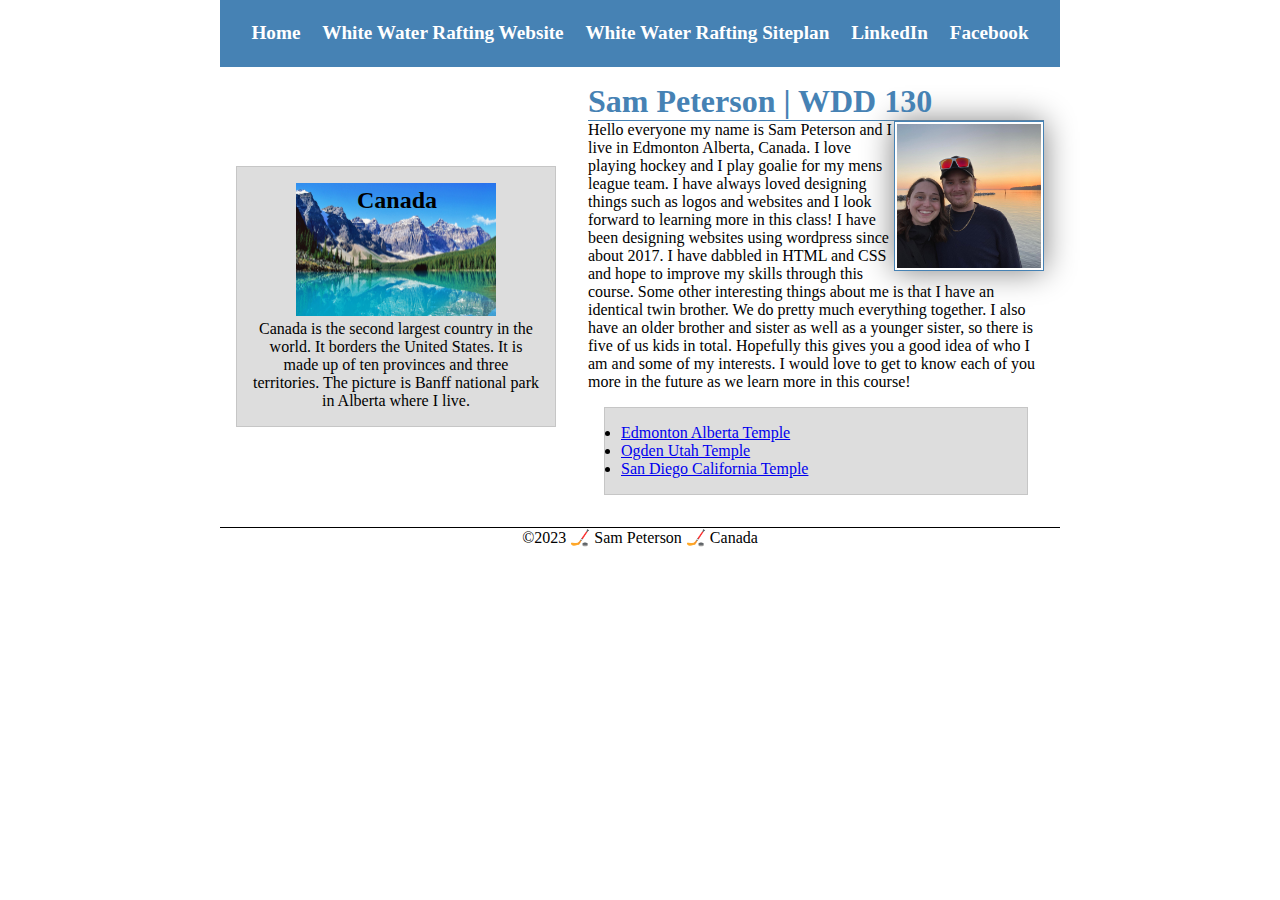
<file: index.html>
<!DOCTYPE html>
<html lang="en-US">
    <head>
        <meta charset="utf-8">
        <meta name="viewport" content="width=device-width, initial-scale=1.0">
        <title>Sam Peterson | WDD 130</title>
        <meta name="description" content="sam Peterson, WDD 130, HTML, CSS, development">
        <meta name="author" content="Sam Peterson">
        <link rel="stylesheet" href="styles/styles.css">
    </head>
    <body>
        <header>
            <nav>
                <a href="#">Home</a>
                <a href="wwr/">White Water Rafting Website</a>
                <a href="wwr/site-plan-rafting.html">White Water Rafting Siteplan</a>
                <a href="https://www.linkedin.com/in/sampeterson1432/">LinkedIn</a>
                <a href="https://www.facebook.com/sam.peterson.56/">Facebook</a>
            </nav>
        </header>
        <div class="grid">
            <main>
                <h1>Sam Peterson | WDD 130</h1>
                <img src="images/profile.jpg" alt="My wife and I in White Rock, British Columbia" width="200">
                <p>Hello everyone my name is Sam Peterson and I live in Edmonton Alberta, Canada. I love playing hockey and I play goalie for my mens league team. I have always loved designing things such as logos and websites and I look forward to learning more in this class! I have been designing websites using wordpress since about 2017. I have dabbled in HTML and CSS and hope to improve my skills through this course. Some other interesting things about me is that I have an identical twin brother. We do pretty much everything together. I also have an older brother and sister as well as a younger sister, so there is five of us kids in total. Hopefully this gives you a good idea of who I am and some of my interests. I would love to get to know each of you more in the future as we learn more in this course!</p>
                <ul class="box">
                    <li><a href="https://www.churchofjesuschrist.org/temples/details/edmonton-alberta-temple?lang=eng" target="_blank">Edmonton Alberta Temple</a></li>
                    <li><a href="https://www.churchofjesuschrist.org/temples/details/ogden-utah-temple?lang=eng" target="_blank">Ogden Utah Temple</a></li>
                    <li><a href="https://www.churchofjesuschrist.org/temples/details/san-diego-california-temple?lang=eng" target="_blank">San Diego California Temple</a></li>
                </ul>
            </main>
            <aside class="box">
                <h2>Canada</h2>
                <img src="images/canada.jpg" alt="National park in Canada">
                <p>Canada is the second largest country in the world. It borders the United States. It is made up of ten provinces and three territories. The picture is Banff national park in Alberta where I live.</p>
            </aside>
        </div>
        <footer>
            <p>©2023 🏒 Sam Peterson 🏒 Canada</p>
        </footer>
    </body>
    <!--May 2nd 2023-->
</html>
</file>
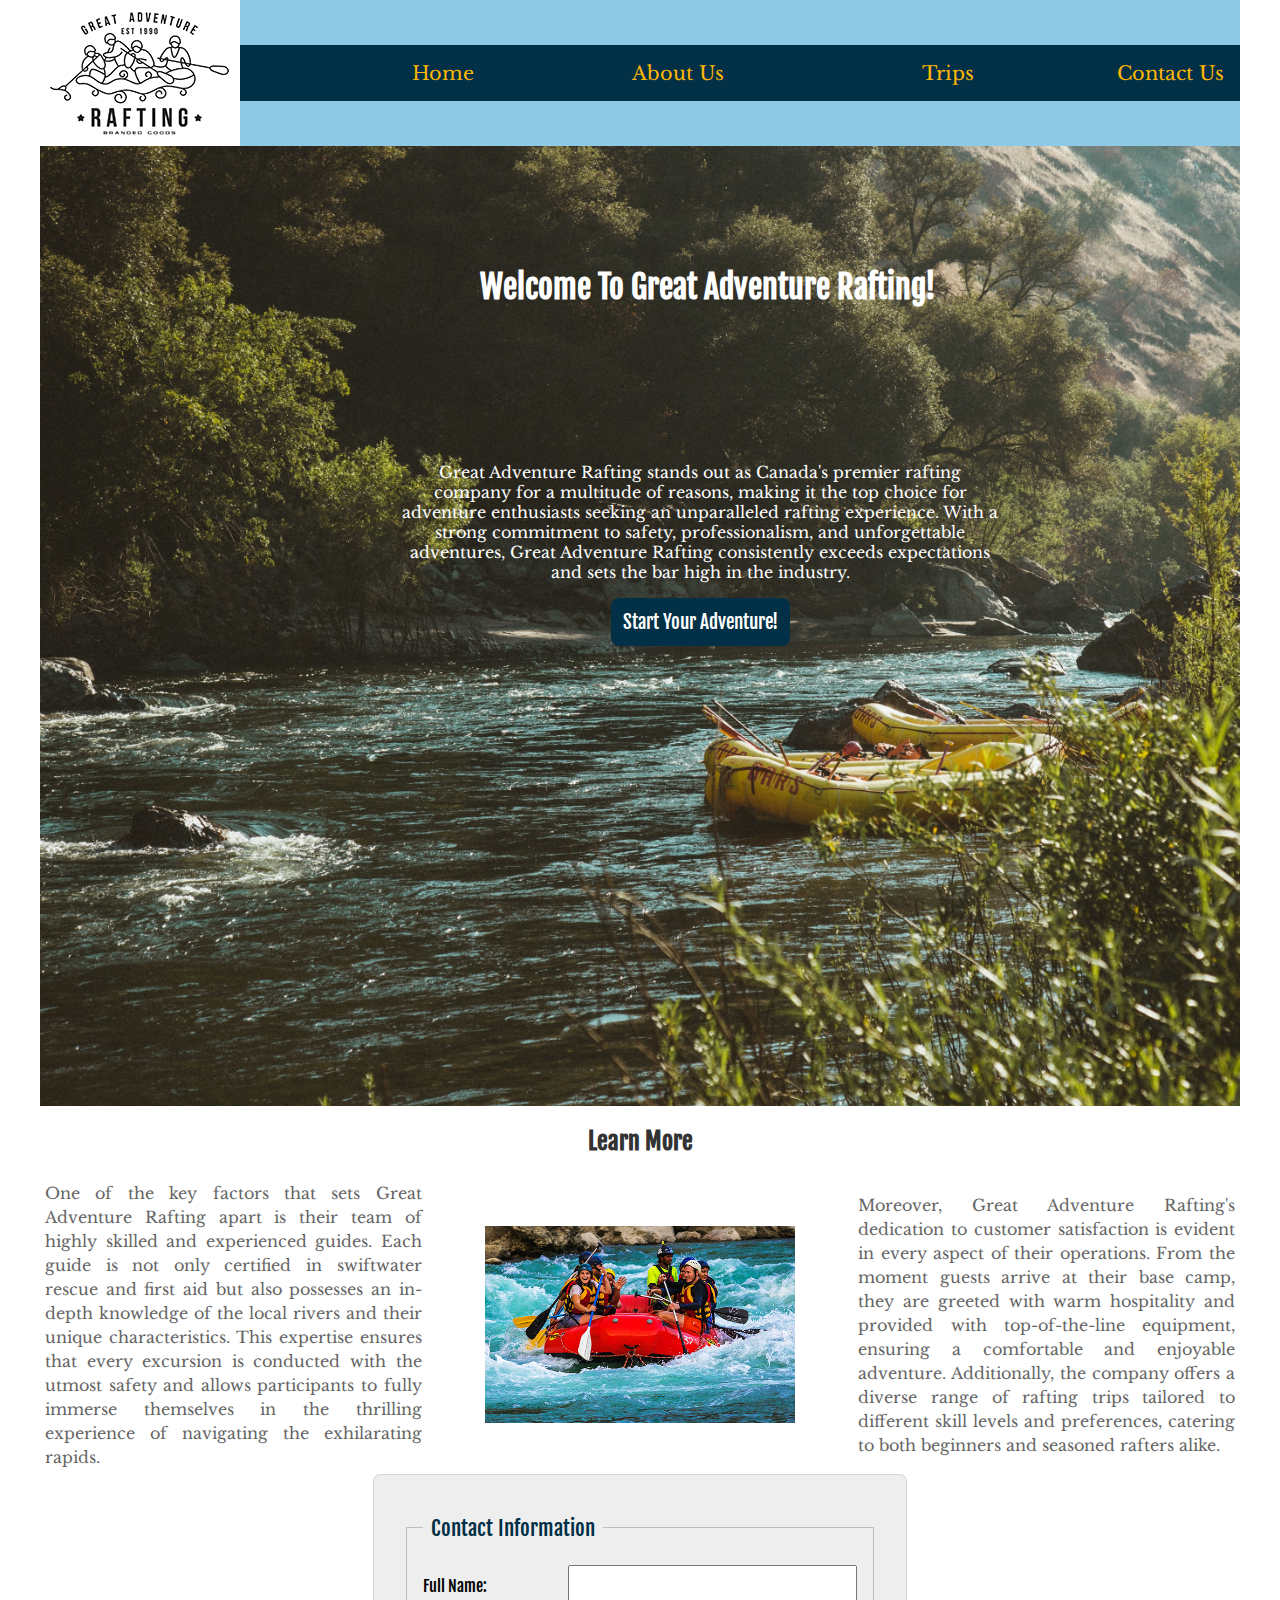
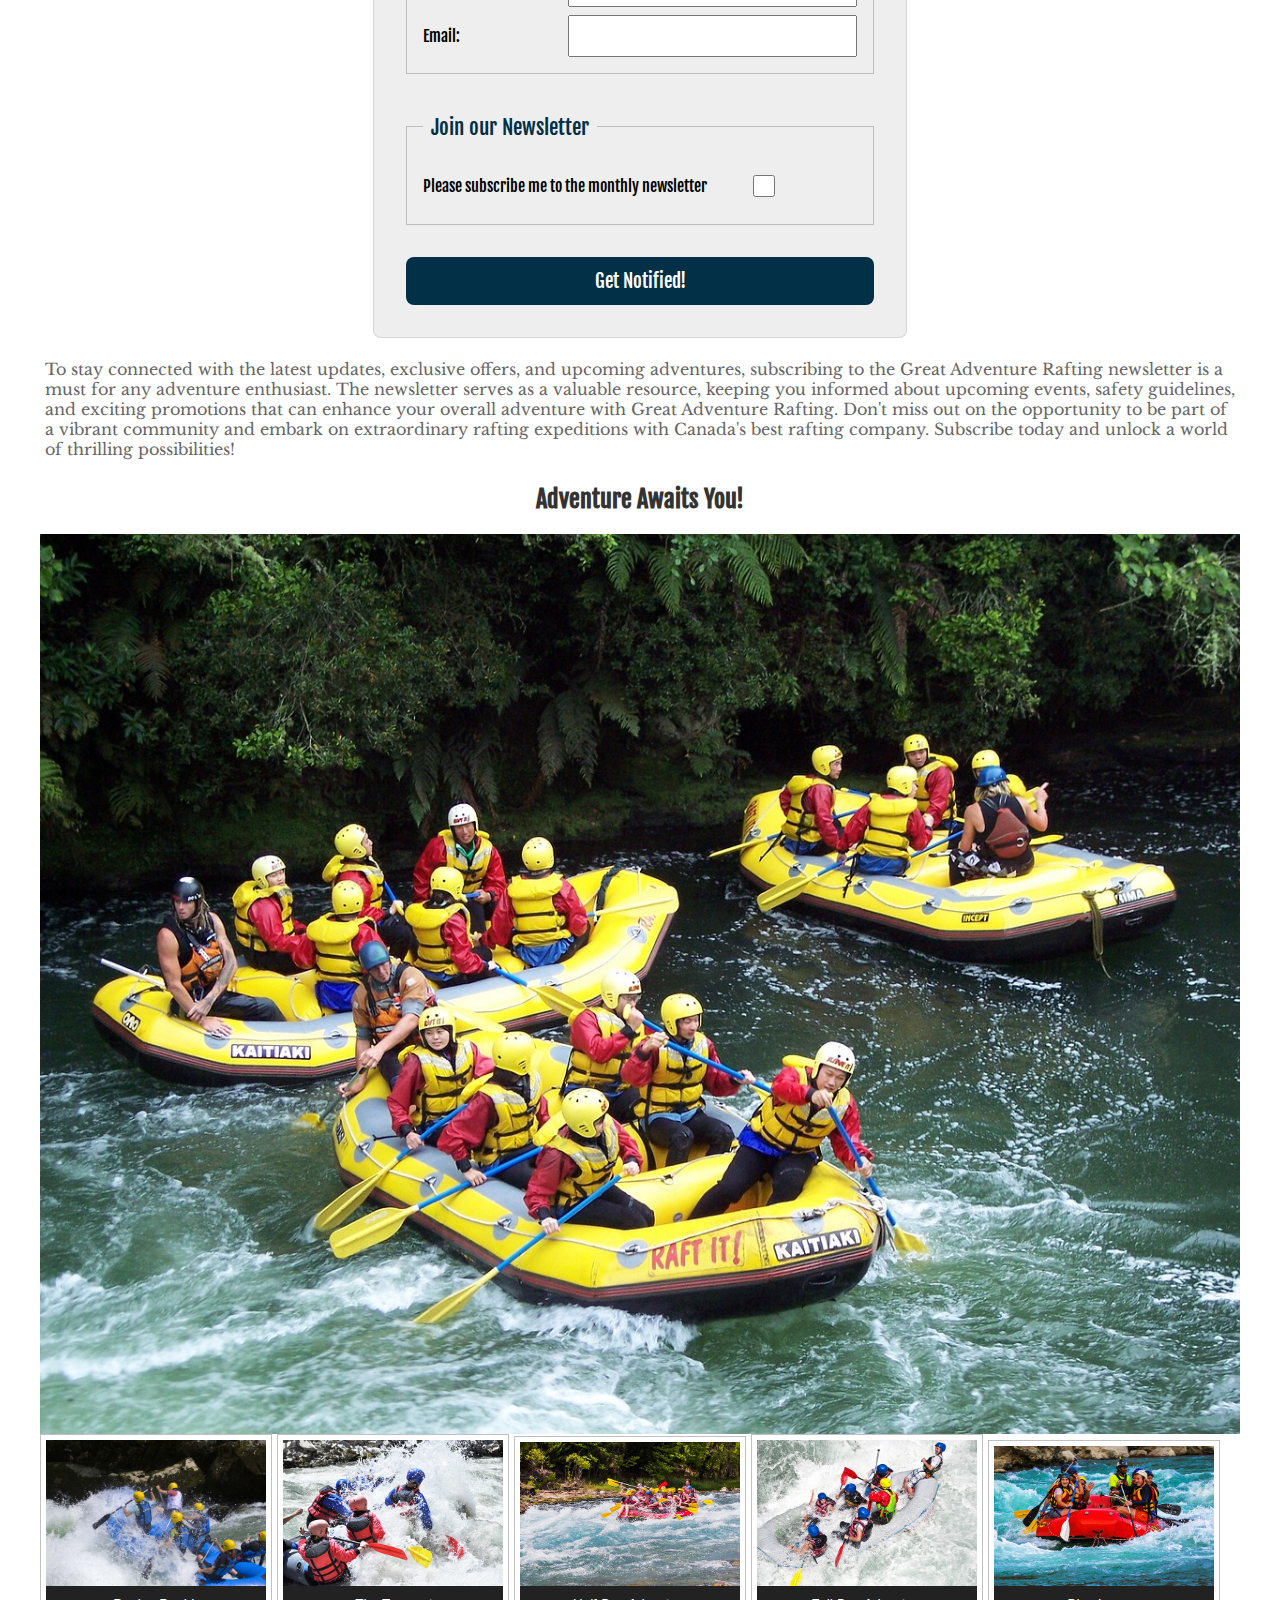
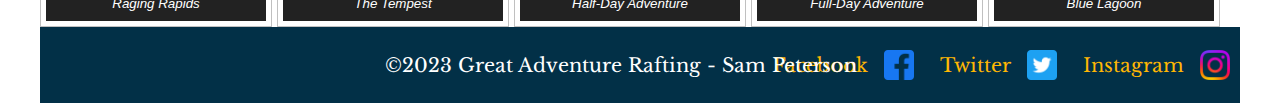
<file: wwr/index.html>
<!DOCTYPE html>
<html lang="en-US">
    <head>
        <meta charset="utf-8">
        <meta name="viewport" content="width=device-width, initial-scale=1.0">
        <title>Home</title>
        <meta name="description" content="sam Peterson, WDD 130, HTML, CSS, development, home">
        <meta name="author" content="Sam Peterson">
        <link rel="stylesheet" href="styles/rafting.css">
    </head>
    <body>
       <header class="header">
        <img src="images/logo.png" alt="Rafting Site Logo">
                <nav>
                    <a href="index.html">Home</a>
                    <a href="about.html">About Us</a>
                    <a href="trips.html">Trips</a>
                    <a href="contact.html">Contact Us</a>
                </nav>
       </header>
       <main>
            <div class="hero">
                <img src="images/history.jpg" alt="rafting hero image">
                <h1>Welcome To Great Adventure Rafting!</h1>
                    <article class="home">
                        <p>Great Adventure Rafting stands out as Canada's premier rafting company for a multitude of reasons, making it the top choice for adventure enthusiasts seeking an unparalleled rafting experience. With a strong commitment to safety, professionalism, and unforgettable adventures, Great Adventure Rafting consistently exceeds expectations and sets the bar high in the industry.</br>
                            <button type="submit"><a href="trips.html">Start Your Adventure!</a></button></p>
                        <h2>Learn More</h2>
                    </article>
                    <section class="history">
                        <div class="history-text-left">
                            <p>One of the key factors that sets Great Adventure Rafting apart is their team of highly skilled and experienced guides. Each guide is not only certified in swiftwater rescue and first aid but also possesses an in-depth knowledge of the local rivers and their unique characteristics. This expertise ensures that every excursion is conducted with the utmost safety and allows participants to fully immerse themselves in the thrilling experience of navigating the exhilarating rapids.</p>
                        </div>
                        <div class="history-image">
                            <img src="images/image5.jpg" alt="image5">
                        </div>
                        <div class="history-text-right">
                            <p>Moreover, Great Adventure Rafting's dedication to customer satisfaction is evident in every aspect of their operations. From the moment guests arrive at their base camp, they are greeted with warm hospitality and provided with top-of-the-line equipment, ensuring a comfortable and enjoyable adventure. Additionally, the company offers a diverse range of rafting trips tailored to different skill levels and preferences, catering to both beginners and seasoned rafters alike.</p>
                        </div>
                    </section>
                    <form>
                        <fieldset>
                            <legend>Contact Information</legend>  
                        <div class="form-item column2">
                            <label for="fullname">Full Name:</label>
                            <input type="text" id="fullname" name="fullname">
                        </div>
                        <div class="form-item column2">
                            <label for="useremail">Email:</label>
                            <input type="email" id="useremail" name="useremail">
                        </div>
                        </fieldset>
                        <fieldset>
                            <legend>Join our Newsletter</legend>
                        <div class="form-item column1">
                            <label for="newsletter">Please subscribe me to the monthly newsletter</label>
                            <input type="checkbox" id="newsletter" name="subscribe">
                        </div>
                        </fieldset>
                        <button type="submit">Get Notified!</button>
                    </form>
                    <p>To stay connected with the latest updates, exclusive offers, and upcoming adventures, subscribing to the Great Adventure Rafting newsletter is a must for any adventure enthusiast. The newsletter serves as a valuable resource, keeping you informed about upcoming events, safety guidelines, and exciting promotions that can enhance your overall adventure with Great Adventure Rafting. Don't miss out on the opportunity to be part of a vibrant community and embark on extraordinary rafting expeditions with Canada's best rafting company. Subscribe today and unlock a world of thrilling possibilities!</p>
                    <h2>Adventure Awaits You!</h2>
                    <img src="images/trip6.jpg" alt="trip">
                <section class="figure">
                    <figure>
                        <img src="images/image1.jpg" alt="image 1">
                        <figcaption>Raging Rapids</figcaption>
                    </figure>
                    <figure>
                        <img src="images/image2.jpg" alt="image 2">
                        <figcaption>The Tempest</figcaption>
                    </figure>
                    <figure>
                        <img src="images/image3.jpg" alt="image 3">
                        <figcaption>Half-Day Adventure</figcaption>
                    </figure>
                    <figure>
                        <img src="images/image4.jpg" alt="image 4">
                        <figcaption>Full-Day Adventure</figcaption>
                    </figure>
                    <figure>
                        <img src="images/image5.jpg" alt="image 5">
                        <figcaption>Blue Lagoon</figcaption>
                    </figure>
                </section>
            </div>
       </main>
       <footer>
            <nav class="sociallinks">
                <p>©2023 Great Adventure Rafting - Sam Peterson</p>
                <a href="https://facebook.com">Facebook</a>
                    <img src="images/facebook.png" alt="facebook">
                <a href="https://twitter.com">Twitter</a>
                    <img src="images/twitter.png" alt="twitter">
                <a href="https://instagram.com">Instagram</a>
                    <img src="images/instagram.png" alt="instagram">
            </nav>
       </footer>
    </body>
</html>
</file>
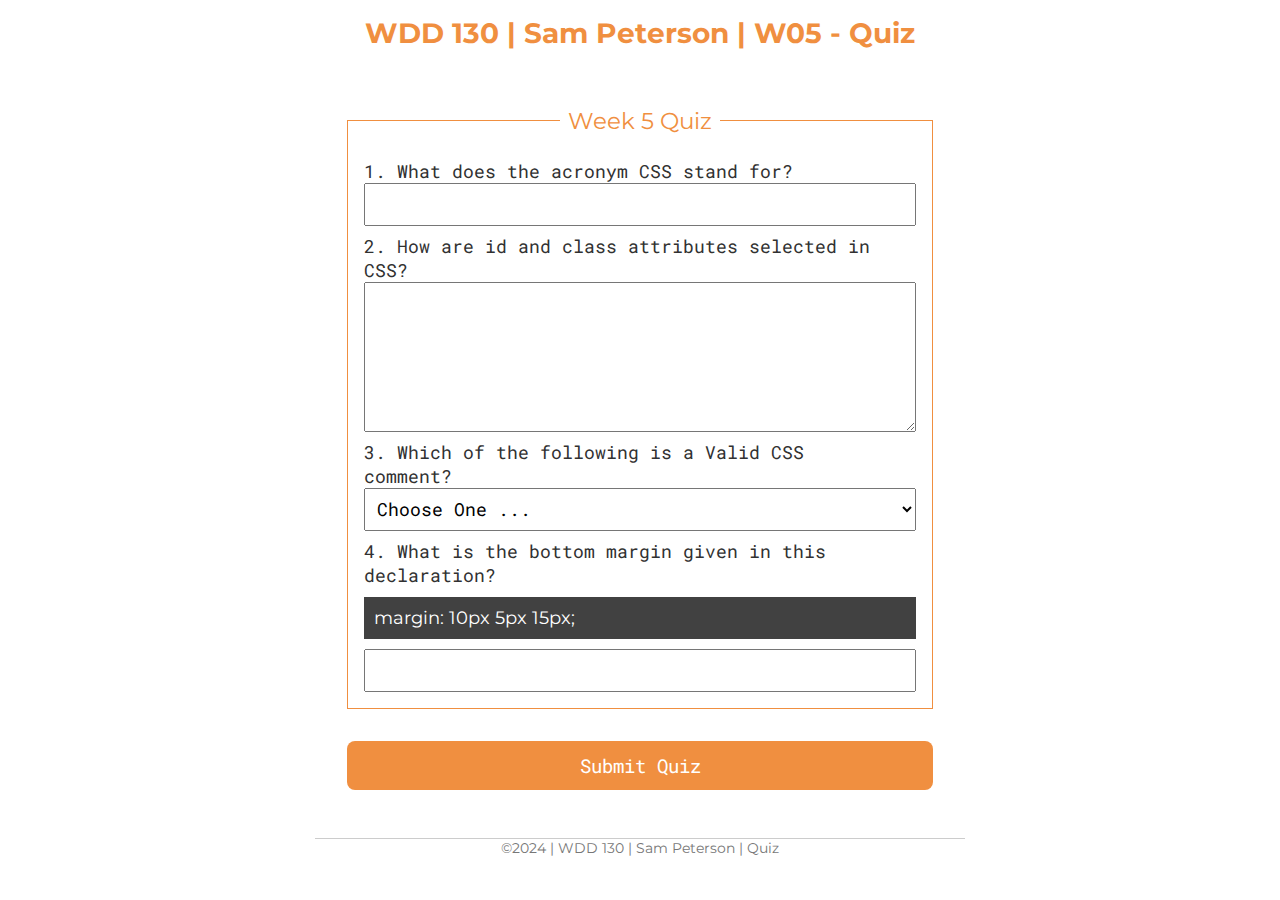
<file: quiz.html>
<!DOCTYPE html>
<html lang="en">
<head>
    <meta charset="UTF-8">
    <meta name="viewport" content="width=device-width, initial-scale=1.0">
    <meta name="description" content="sam Peterson, WDD 130, HTML, CSS, development">
    <meta name="author" content="Sam Peterson">
    <title>WDD 130 | W05 - Quiz Survey Form | HTML CSS</title>
    <link rel="stylesheet" href="styles/quiz.css">
</head>
<body>
<header>
    <h1>WDD 130 | Sam Peterson | W05 - Quiz</h1>
</header>   
<main>
    <form>
        <fieldset>
            <legend>Week 5 Quiz</legend>  
        <div class="form-item">
            <label for="q1">1. What does the acronym CSS stand for?</label>
            <input type="text" id="q1" name="q1">
        </div>
        <div class="form-item">
            <label for="q2">2. How are id and class attributes selected in CSS?</label>
            <textarea class="expandable-textbox" id="q2" name="q2"></textarea>
        </div>
        <div class="form-item">
            <label for="q3">3. Which of the following is a Valid CSS comment?</label>
            <select id="q3" name="q3">
                <option value="">Choose One ...</option>
                <option value="answer1">!-- This is a CSS comment --</option>
                <option value="answer2">/* This is a CSS comment */</option>
                <option value="answer3"> // This is a CSS comment //</option>
                <option value="answer4">{ This is a CSS comment }</option>
            </select>
        </div>
        <div class="form-item">
            <label for="q4">4. What is the bottom margin given in this declaration?</label>
            <div class="grey-box">margin: 10px 5px 15px;</div>
            <input type="number" id="q4" name="q4">
        </div>
        </fieldset>
        <button type="submit">Submit Quiz</button>
    </form>
</main>
<footer>
    <p>©2024 | WDD 130 | Sam Peterson | Quiz</p>
</footer>
</body>
</html>
</file>
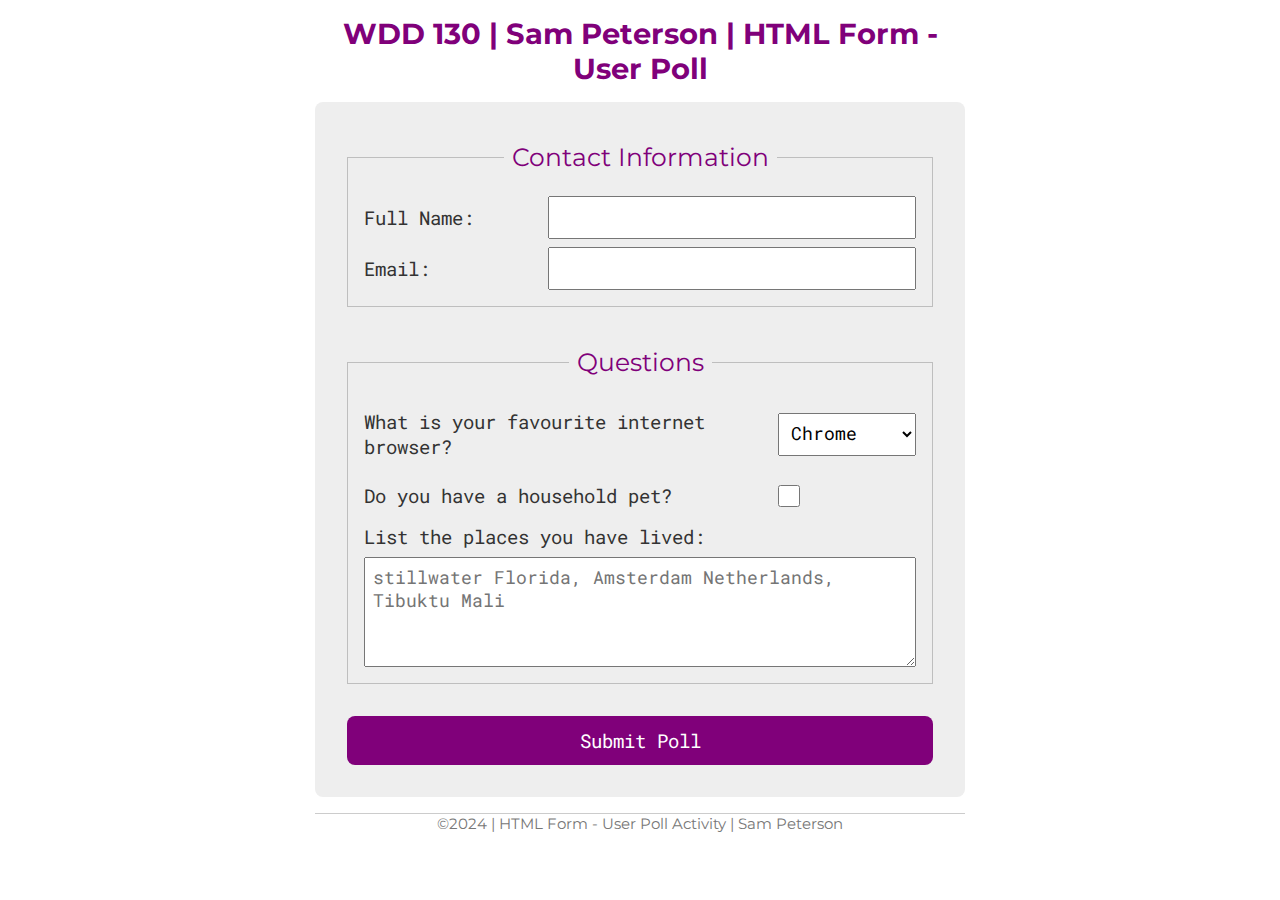
<file: Week05/poll-form.html>
<!DOCTYPE html>
<html lang="en">
<head>
    <meta charset="UTF-8">
    <meta name="viewport" content="width=device-width, initial-scale=1.0">
    <title>WDD 130 | HTML Form - User Poll</title>
    <link rel="stylesheet" href="styles/poll-form.css">
</head>
<body>
<header>
    <h1>WDD 130 | Sam Peterson | HTML Form - User Poll</h1>
</header>   
<main>
    <form>
        <fieldset>
            <legend>Contact Information</legend>  
        <div class="form-item column2">
            <label for="fullname">Full Name:</label>
            <input type="text" id="fullname" name="fullname">
        </div>
        <div class="form-item column2">
            <label for="email">Email:</label>
            <input type="email" id="useremail" name="useremail">
        </div>
        </fieldset>
        <fieldset>
            <legend>Questions</legend>
        <div class="form-item column1">
            <label for="browser">What is your favourite internet browser?</label>
            <select id="browser" name="browser">
                <option value="chrome">Chrome</option>
                <option value="firefox">Firefox</option>
                <option value="safari">Safari</option>
                <option value="edge">Edge</option>
                <option value="brave">Brave</option>
                <option value="other">Other</option>
            </select>
        </div>
        <div class="form-item column1">
            <label for="pet">Do you have a household pet?</label>
            <input type="checkbox" id="pet" name="pet">
        </div>
            <label for="feedback">List the places you have lived:</label>
            <textarea id="feedback" name="feedback" rows="4" placeholder="stillwater Florida, Amsterdam Netherlands, Tibuktu Mali"></textarea>
        </fieldset>
        <button type="submit">Submit Poll</button>
    </form>
</main>
<footer>
    <p>©2024 | HTML Form - User Poll Activity | Sam Peterson</p>
</footer>
</body>
</html>
</file>
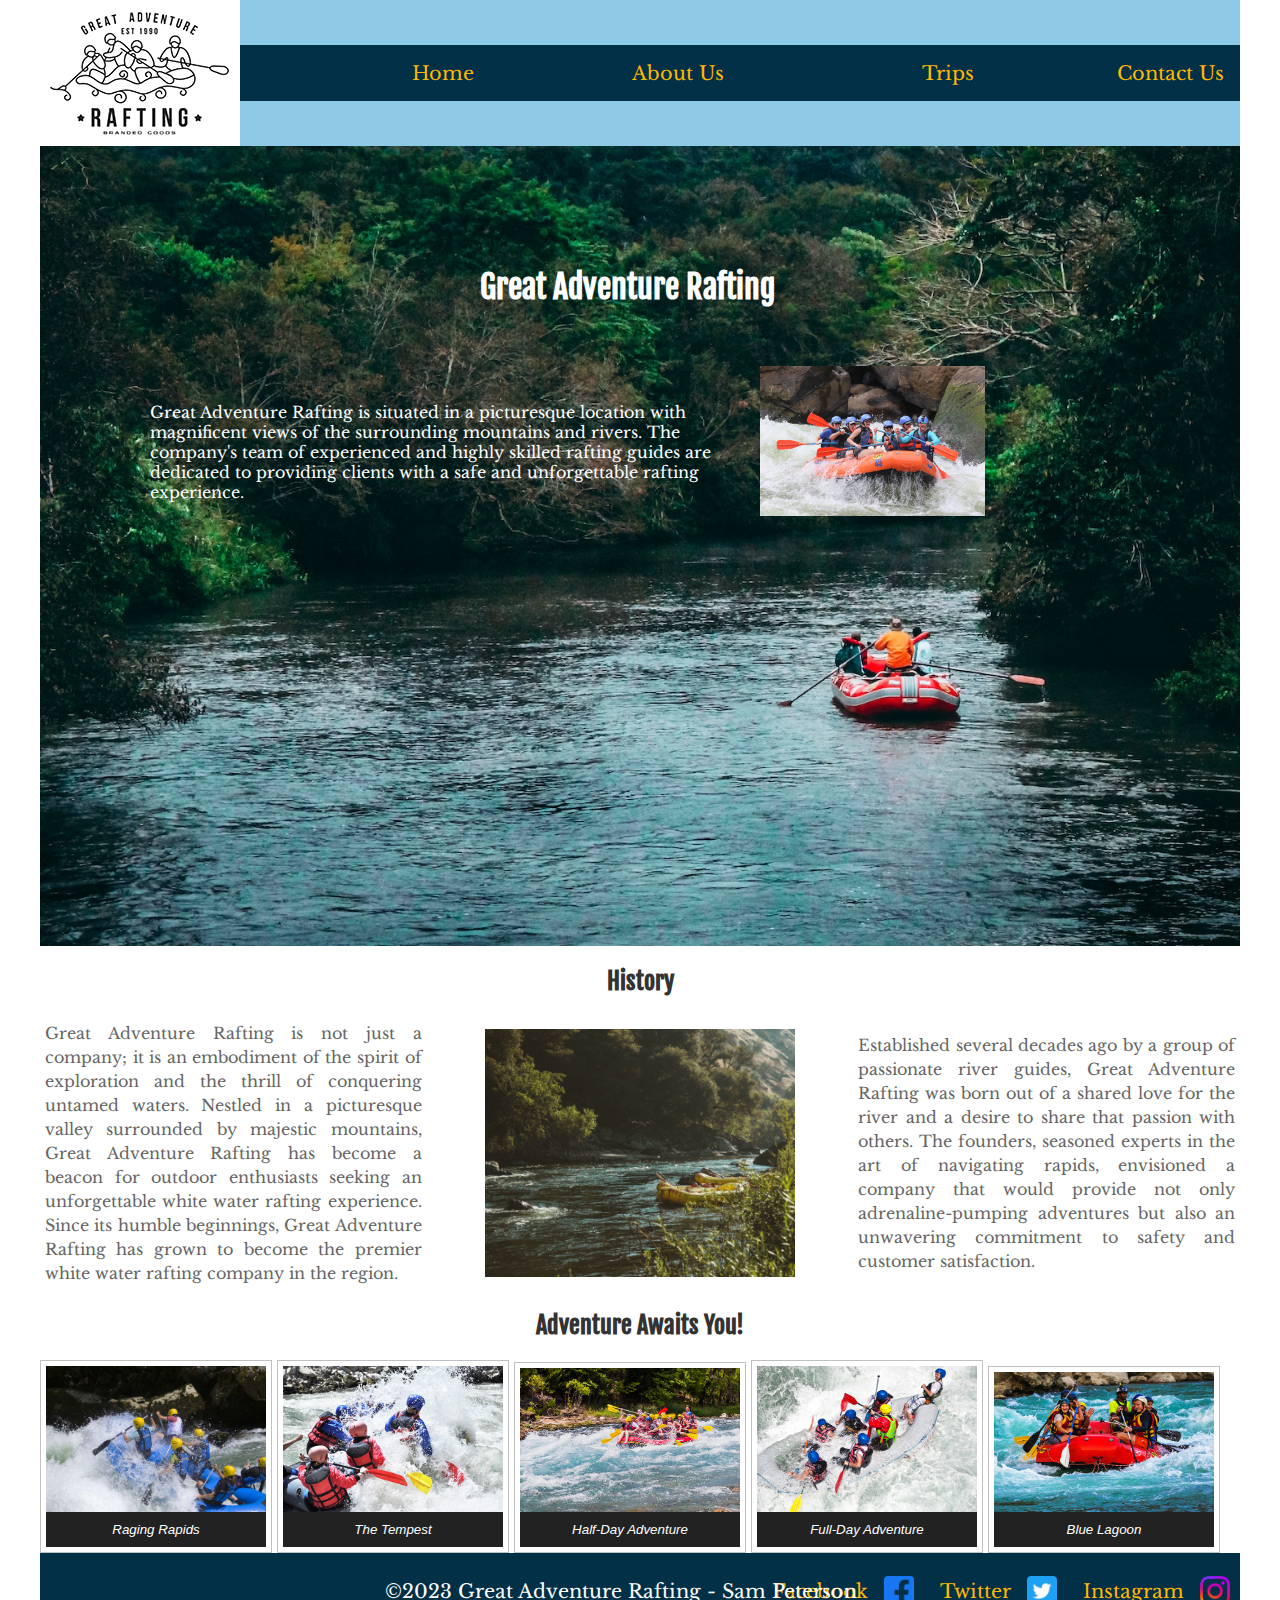
<file: wwr/about.html>
<!DOCTYPE html>
<html lang="en-US">
    <head>
        <meta charset="utf-8">
        <meta name="viewport" content="width=device-width, initial-scale=1.0">
        <title>About Us</title>
        <meta name="description" content="sam Peterson, WDD 130, HTML, CSS, development, about">
        <meta name="author" content="Sam Peterson">
        <link rel="stylesheet" href="styles/rafting.css">
    </head>
    <body>
       <header class="header">
        <img src="images/logo.png" alt="Rafting Site Logo">
                <nav>
                    <a href="index.html">Home</a>
                    <a href="about.html">About Us</a>
                    <a href="trips.html">Trips</a>
                    <a href="contact.html">Contact Us</a>
                </nav>
       </header>
       <main>
            <div class="hero">
                <img src="images/raftinghero.avif" alt="rafting hero image">
                <h1>Great Adventure Rafting</h1>
                    <article class="overlay">
                        <img src="images/customer.avif" alt="happy customer">
                        <p>Great Adventure Rafting is situated in a picturesque location with magnificent views of the surrounding mountains and rivers. The company's team of experienced and highly skilled rafting guides are dedicated to providing clients with a safe and unforgettable rafting experience.</p>
                        <h2>History</h2>
                    </article>
                    <section class="history">
                        <div class="history-text-left">
                            <p> Great Adventure Rafting is not just a company; it is an embodiment of the spirit of exploration and the thrill of conquering untamed waters. Nestled in a picturesque valley surrounded by majestic mountains, Great Adventure Rafting has become a beacon for outdoor enthusiasts seeking an unforgettable white water rafting experience. Since its humble beginnings, Great Adventure Rafting has grown to become the premier white water rafting company in the region.</p>
                        </div>
                        <div class="history-image">
                            <img src="images/history.jpg" alt="history">
                        </div>
                        <div class="history-text-right">
                            <p>Established several decades ago by a group of passionate river guides, Great Adventure Rafting was born out of a shared love for the river and a desire to share that passion with others. The founders, seasoned experts in the art of navigating rapids, envisioned a company that would provide not only adrenaline-pumping adventures but also an unwavering commitment to safety and customer satisfaction.</p>
                        </div>
                    </section>
                    <h2>Adventure Awaits You!</h2>
                <section class="figure">
                    <figure>
                        <img src="images/image1.jpg" alt="image 1">
                        <figcaption>Raging Rapids</figcaption>
                    </figure>
                    <figure>
                        <img src="images/image2.jpg" alt="image 2">
                        <figcaption>The Tempest</figcaption>
                    </figure>
                    <figure>
                        <img src="images/image3.jpg" alt="image 3">
                        <figcaption>Half-Day Adventure</figcaption>
                    </figure>
                    <figure>
                        <img src="images/image4.jpg" alt="image 4">
                        <figcaption>Full-Day Adventure</figcaption>
                    </figure>
                    <figure>
                        <img src="images/image5.jpg" alt="image 5">
                        <figcaption>Blue Lagoon</figcaption>
                    </figure>
                </section>
            </div>
       </main>
       <footer>
            <nav class="sociallinks">
                <p>©2023 Great Adventure Rafting - Sam Peterson</p>
                <a href="https://facebook.com">Facebook</a>
                    <img src="images/facebook.png" alt="facebook">
                <a href="https://twitter.com">Twitter</a>
                    <img src="images/twitter.png" alt="twitter">
                <a href="https://instagram.com">Instagram</a>
                    <img src="images/instagram.png" alt="instagram">
            </nav>
       </footer>
    </body>
</html>
</file>
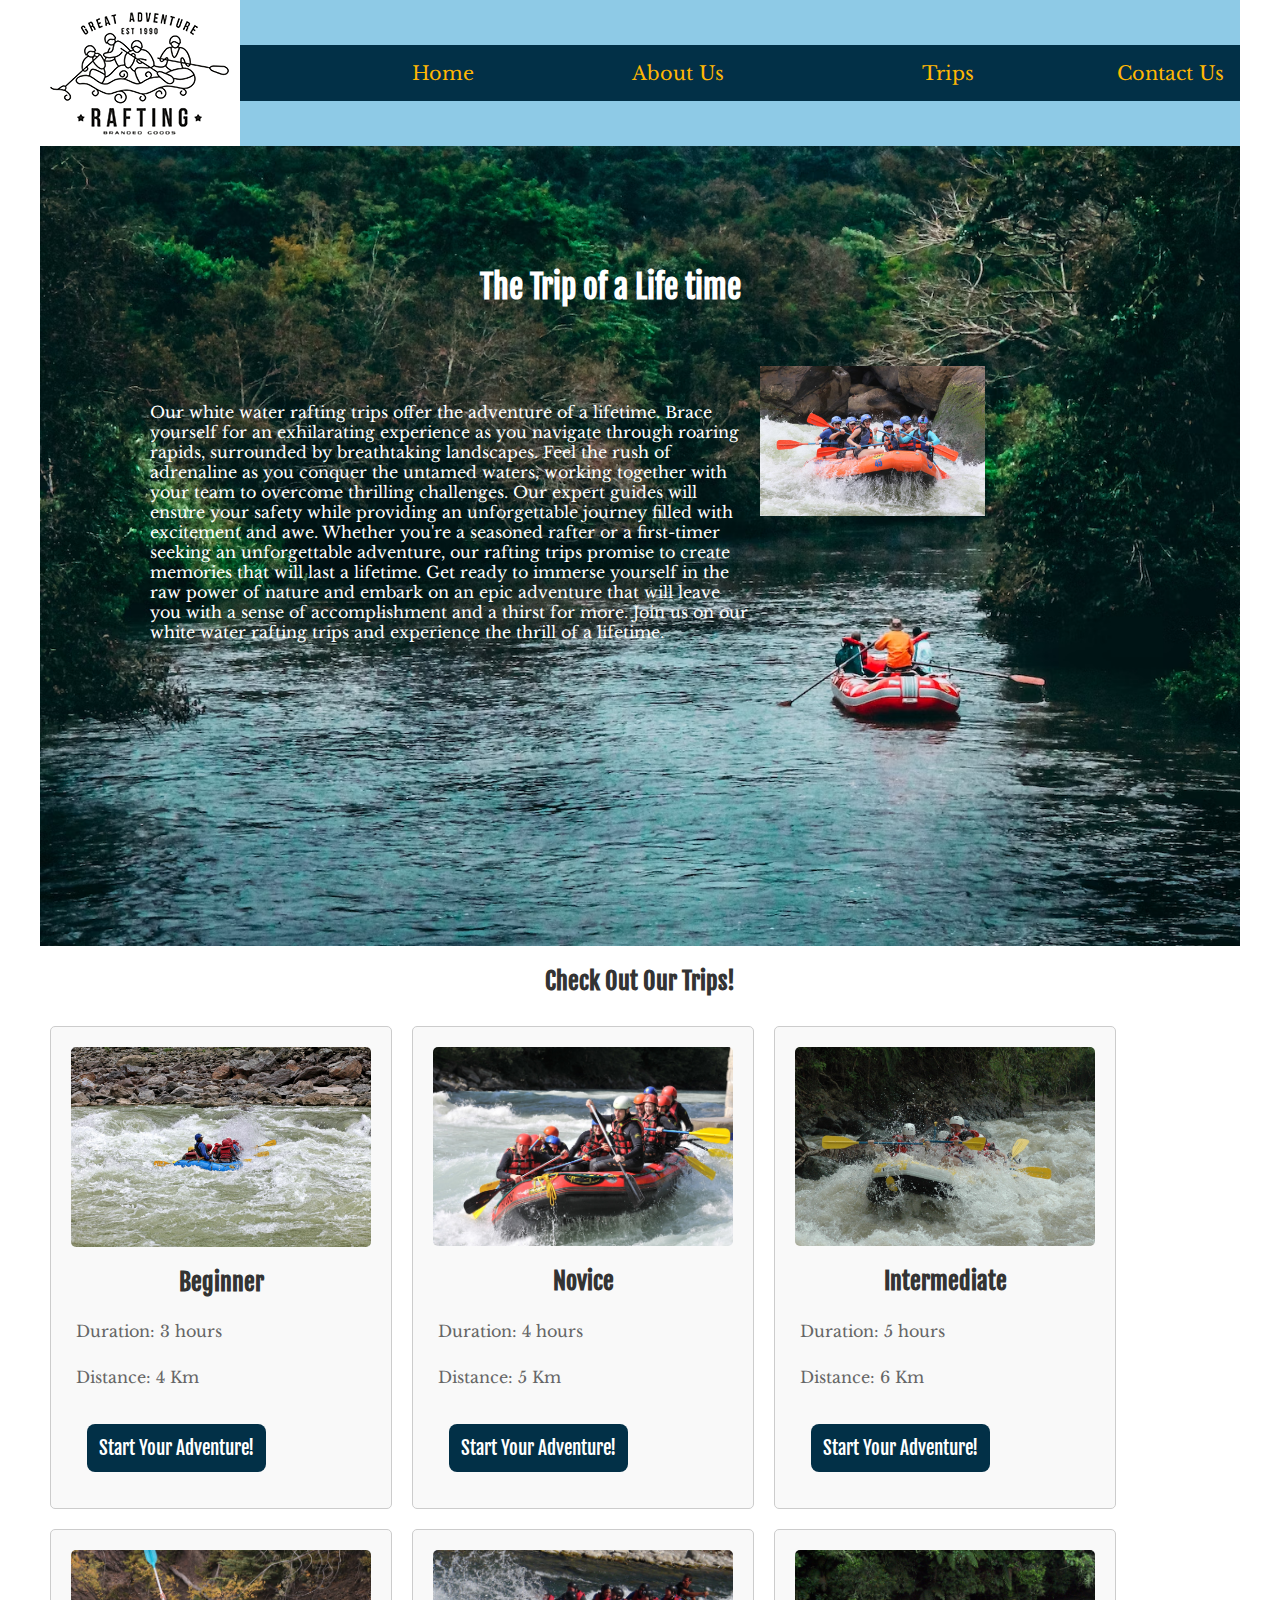
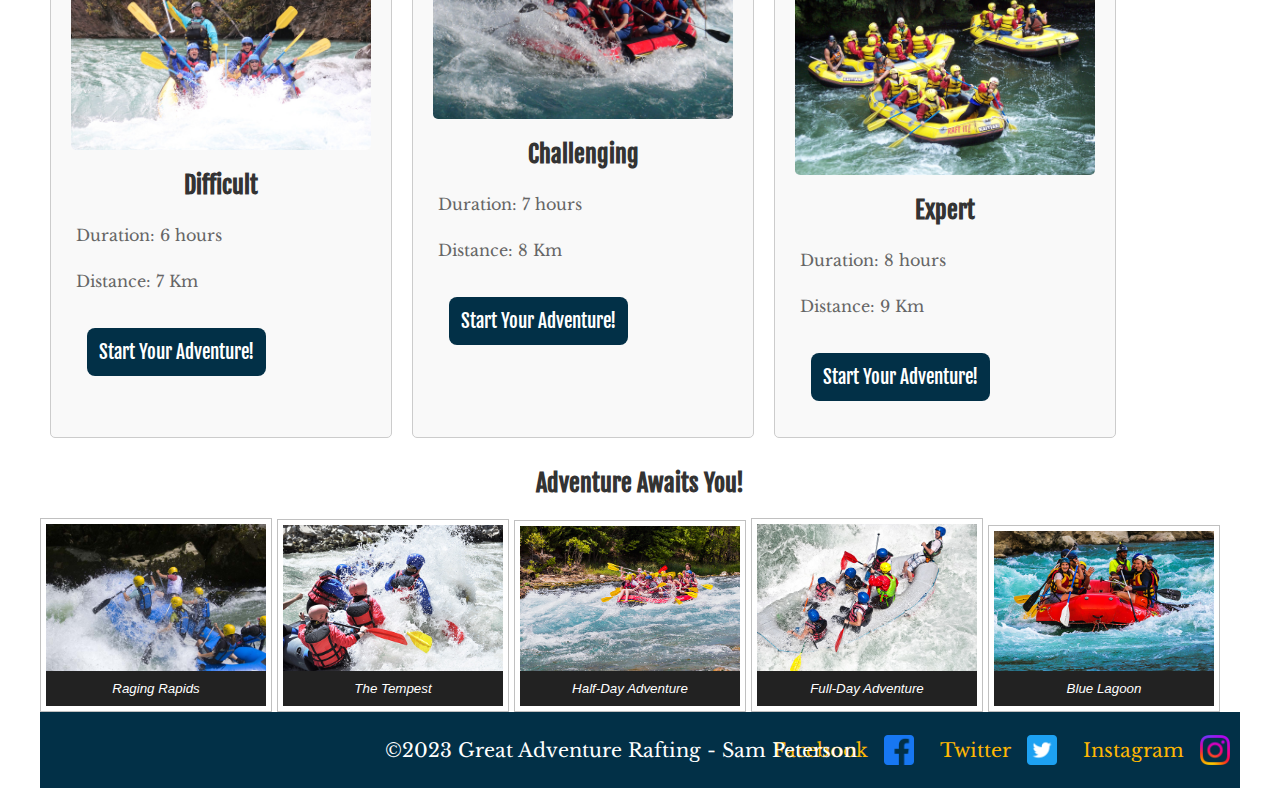
<file: wwr/trips.html>
<!DOCTYPE html>
<html lang="en-US">
    <head>
        <meta charset="utf-8">
        <meta name="viewport" content="width=device-width, initial-scale=1.0">
        <title>Trips</title>
        <meta name="description" content="sam Peterson, WDD 130, HTML, CSS, development, trips">
        <meta name="author" content="Sam Peterson">
        <link rel="stylesheet" href="styles/rafting.css">
    </head>
    <body>
       <header class="header">
        <img src="images/logo.png" alt="Rafting Site Logo">
                <nav>
                    <a href="index.html">Home</a>
                    <a href="about.html">About Us</a>
                    <a href="trips.html">Trips</a>
                    <a href="contact.html">Contact Us</a>
                </nav>
       </header>
       <main>
            <div class="hero">
                <img src="images/raftinghero.avif" alt="rafting hero image">
                <h1>The Trip of a Life time</h1>
                    <article class="overlay">
                        <img src="images/customer.avif" alt="happy customer">
                        <p>Our white water rafting trips offer the adventure of a lifetime. Brace yourself for an exhilarating experience as you navigate through roaring rapids, surrounded by breathtaking landscapes. Feel the rush of adrenaline as you conquer the untamed waters, working together with your team to overcome thrilling challenges. Our expert guides will ensure your safety while providing an unforgettable journey filled with excitement and awe. Whether you're a seasoned rafter or a first-timer seeking an unforgettable adventure, our rafting trips promise to create memories that will last a lifetime. Get ready to immerse yourself in the raw power of nature and embark on an epic adventure that will leave you with a sense of accomplishment and a thirst for more. Join us on our white water rafting trips and experience the thrill of a lifetime.</p>
                        <h2>Check Out Our Trips!</h2>
                    </article>
                    <section class="trips">
                        <div class="container">
                            <div class="card">
                              <img src="images/trip1.jpg" alt="Trip 1">
                              <h2>Beginner</h2>
                              <p>Duration: 3 hours</p>
                              <p>Distance: 4 Km</p>
                              <button type="submit"><a href="contact.html">Start Your Adventure!</a></button>
                            </div>
                            <div class="card">
                              <img src="images/trip2.jpg" alt="Trip 2">
                              <h2>Novice</h2>
                              <p>Duration: 4 hours</p>
                              <p>Distance: 5 Km</p>
                              <button type="submit"><a href="contact.html">Start Your Adventure!</a></button>
                            </div>
                            <div class="card">
                              <img src="images/trip3.jpg" alt="Trip 3">
                              <h2>Intermediate</h2>
                              <p>Duration: 5 hours</p>
                              <p>Distance: 6 Km</p>
                              <button type="submit"><a href="contact.html">Start Your Adventure!</a></button>
                            </div>
                          </div>
                          <div class="container">
                            <div class="card">
                              <img src="images/trip4.jpg" alt="Trip 4">
                              <h2>Difficult</h2>
                              <p>Duration: 6 hours</p>
                              <p>Distance: 7 Km</p>
                              <button type="submit"><a href="contact.html">Start Your Adventure!</a></button>
                            </div>
                            <div class="card">
                              <img src="images/trip5.jpg" alt="Trip 5">
                              <h2>Challenging</h2>
                              <p>Duration: 7 hours</p>
                              <p>Distance: 8 Km</p>
                              <button type="submit"><a href="contact.html">Start Your Adventure!</a></button>
                            </div>
                            <div class="card">
                              <img src="images/trip6.jpg" alt="Trip 6">
                              <h2>Expert</h2>
                              <p>Duration: 8 hours</p>
                              <p>Distance: 9 Km</p>
                              <button type="submit"><a href="contact.html">Start Your Adventure!</a></button>
                            </div>
                          </div>
                    </section>
                    <h2>Adventure Awaits You!</h2>
                <section class="figure">
                    <figure>
                        <img src="images/image1.jpg" alt="image 1">
                        <figcaption>Raging Rapids</figcaption>
                    </figure>
                    <figure>
                        <img src="images/image2.jpg" alt="image 2">
                        <figcaption>The Tempest</figcaption>
                    </figure>
                    <figure>
                        <img src="images/image3.jpg" alt="image 3">
                        <figcaption>Half-Day Adventure</figcaption>
                    </figure>
                    <figure>
                        <img src="images/image4.jpg" alt="image 4">
                        <figcaption>Full-Day Adventure</figcaption>
                    </figure>
                    <figure>
                        <img src="images/image5.jpg" alt="image 5">
                        <figcaption>Blue Lagoon</figcaption>
                    </figure>
                </section>
            </div>
       </main>
       <footer>
            <nav class="sociallinks">
                <p>©2023 Great Adventure Rafting - Sam Peterson</p>
                <a href="https://facebook.com">Facebook</a>
                    <img src="images/facebook.png" alt="facebook">
                <a href="https://twitter.com">Twitter</a>
                    <img src="images/twitter.png" alt="twitter">
                <a href="https://instagram.com">Instagram</a>
                    <img src="images/instagram.png" alt="instagram">
            </nav>
       </footer>
    </body>
</html>
</file>
<file: styles/styles.css>
* {
    margin: 0;
    padding: 0;
    box-sizing: border-box;
}


nav {
    background-color: steelblue;
    padding: 1rem;
    display: flex;
    justify-content: space-evenly;
    align-items: center;
}

nav a {
    color: white;
    display: block;
    padding: 0.4rem;
    text-decoration: none;
    font-size: 1.2rem;
    font-weight: 700;
}

h1 {
    color: steelblue;
    border-bottom: 1px solid steelblue;
}

main img {
    width: 150px;
    height: auto;
    border: 1px solid steelblue;
    padding: 2px;
    box-shadow: 0 0 30px gray;
    float: right;
}

p {
    padding: 0;
}

aside {
    margin: 1em;
    border: 1px solid rgba(0, 0, 0, 0.2);
    padding: 1em;
    background-color: #eee;
    color: #333;
    text-align: center;
}

aside img {
    width: 200px;
    height: auto;
}

footer {
    margin-top: 1em;
    border-top: 1px solid #000;
    text-align: center;
}

/* Class Selectors */

.box {
    margin: 1rem;
    border: 1px solid rgba(0,0,0,.1);
    padding: 1rem;
    background-color: #ddd;
    color: #000;
}

aside {
    width: 20em;
    text-align: center;
    position: relative;
}  

aside h2 {
    position: absolute;
    top: 20px;
    left: 120px;
}

header, .grid, footer {
    max-width: 840px;
    margin: 0 auto;
}

.grid {
    display: grid;
    align-items: center;
}

main {
    grid-column: 2/3;
    margin: 1rem;
}

aside {
    width: 20rem;
    position: relative;
    grid-column: 1/2;
    grid-row: 1/2;
}
</file>
<file: wwr/styles/rafting.css>
@import url('https://fonts.googleapis.com/css2?family=Fjalla+One&family=Libre+Baskerville&display=swap');

:root {
    --primary-color: #023047;
    --secondary-color: #219EBC;
    --accent1-color: #8ECAE6;
    --accent2-color: #FFB703;

    --heading-font: 'Fjalla One', sans-serif;
    --paragraph-font: 'Libre Baskerville', serif;

    --nav-background-color: #023047;
    --nav-link-color: #FFB703;
    --nav-hover-link-color: #8ECAE6;
    --nav-hover-background-color: #023047;
}

body {
    font-family: var(--paragraph-font);
    max-width: 960px;
    padding: 20px;
}

h1, h2, h3, h4, h5, h6 {
    font-family: var(--heading-font);
    color: var(--primary-color);
}

header {
    padding: 20px;
    background-color: var(--accent1-color)
}

p{
    padding: 5px;
}

nav {
    background-color: var(--nav-background-color);
    font-size: 1.2rem;
    display: flex;
}

nav a {
    display: block;
    color: var(--nav-link-color);
    text-decoration: none;
    padding: 1rem;
}

nav a:link, nav a:visited {
    color: var(--nav-link-color)
}

nav a:hover {
    color: var(--nav-hover-link-color);
    background-color: var(--nav-hover-background-color);
}


/* this is the background hero image*/

.hero {
	position: relative; 
}

.hero img {
    display: block;
    width: 100%;
    height: auto;
}

h1 {
    position: absolute;
    top: 100px;
    left: 440px;
    color: white;
}

article img{
	position: absolute;
    float: right;
    left: 700px;
    top: 200px;
    width: 225px !important;
    height: auto !important;
    padding: 20px;
}

.overlay p{
    position: absolute;
    top: 220px;
    color: white;
    padding: 20px;
    width: 600px;
    left: 90px;
}

/* Nav menu */

header {
    display: grid;
    grid-template-columns: auto 1fr; 
    align-items: center; 
  }

nav {
    text-align: right;
}

.header a {
    flex: 100%;
}
  
.nav-menu ul {
    list-style: none;
    margin: 0;
    padding: 0;
  }
  
.nav-menu li {
    display: inline-block;
    margin-right: 20px;
  }
  
.nav-menu li:last-child {
    margin-right: 0; 
  }
  
.nav-menu a {
    color: #000;
    text-decoration: none;
  } 

  /* History section grid */

  .history {
    display: grid;
    text-align: center;
  }

  .history {
    display: grid;
    grid-template-columns: 1fr 1fr 1fr; /* 3 columns: 1st and 3rd columns take up equal space, 2nd column auto to fit the image */
    grid-gap: 20px;
    align-items: center;
  }
  
  .history-text-left, .history-text-right {
    text-align: justify;
  }
  
  .history h2 {
    font-size: 24px;
    margin-bottom: 10px;
  }
  
  .history p {
    font-size: 16px;
    line-height: 1.5;
    margin: 0;
  }
  
  .history-image {
    display: flex;
    justify-content: center;
    align-items: center;
  }
  
  .history-image img {
    max-width: 80%;
    height: auto;
  }

  header, .grid, footer, body{
    max-width: 1200px;
    margin: 0 auto;
    padding: 0px;
}

.hero h2 {
    text-align: center;
}

/* Figure styles */

figure {
    border: thin #c0c0c0 solid;
    display: inline-block; /* Display as an inline block */
    flex-direction: row; /* Set the flex direction to row */
    align-items: center; /* Center the content vertically */
    justify-content: center; /* Center the content horizontally */
    padding: 5px;
    max-width: 220px;
    margin: auto;
  }
  

.figure img {
    max-width: 220px;
    max-height: 150px;
}

.figure figcaption {
    background-color: #222;
    color: #fff;
    font: italic smaller sans-serif;
    padding: 10px;
    text-align: center;
}

/* footer nav */

footer {
    background-color: #023047;
    padding: 10px;
    display: flex;
    justify-content: flex-end;
  }

.sociallinks p {
    color: white;
    position: absolute;
    float: left;
    left: 380px;
}

  .sociallinks{
    display: flex;
    align-items: center;
  }
  
  .sociallinks a {
    margin-left: 10px;
  }
  
  .sociallinks img {
    width: 30px;
    height: 30px;
  }
  
  ul {
    padding: 0;
    margin: 0;
    list-style-type: none;
  }

  ul li {
    margin-bottom: 50px; /* Adjust the desired spacing between each item */
  }

  form {
    width: 500px;
    margin: 0 auto;
    padding: 1rem;
    border: 1px solid rgba(0, 0, 0, 0.1);
    border-radius: 0.5rem;
    background-color: #eee;
    display: grid;
}

fieldset {
    display: grid;
    grid-gap: .5rem;
    margin: 1rem;
    border: 1px solid rgba(0, 0, 0, 0.2);
    padding: 1rem;
}

legend {
    padding: 0.5rem;
    color: #023047;
    font-size: 1.3em;
    text-align: left;
}

label, legend, input, button, select, textarea {
    font-family: Fjalla One, Libre Baskerville, sans-serif;
}

label {
    text-align: left;
    padding-right: 1rem;
}

input, select, textarea {
    padding: 0.5rem;
    font-size: 1.1rem;
}

input[type="checkbox"] {
    width: 22px;
    height: 22px;
    vertical-align: bottom;
}

button {
    margin: 1rem;
    background-color: #023047;
    color: #fff;
    border: none;
    border-radius: .5rem;
    padding: .75rem;
    font-size: 1.2rem;
}

button:hover {
    background-color: rgb(13, 146, 13);
}

a:link {
  color: white;
}

a:visited {
  color: white;
}

a {
  text-decoration: none;
}

.form-item {
  display: grid;
  align-items: center;
}

.column1 {
  grid-template-columns: 3fr 1fr;
  margin: 0.5rem 0;
}

.column2 {
  grid-template-columns: 1fr 2fr;
}


/* Trips cards */


.container {
  display: flex;
  flex-wrap: wrap;
}

.card {
  width: 300px;
  padding: 20px;
  margin: 10px;
  border: 1px solid #ccc;
  border-radius: 5px;
  background-color: #f9f9f9;
}

.card img {
  width: 100%;
  height: auto;
  border-radius: 5px;
  margin-bottom: 10px;
}

h2 {
  color: #333;
}

p {
  color: #666;
}

/* home page hero image */

.home p{
  position: absolute;
  top: 280px;
  color: white;
  padding: 20px;
  width: 600px;
  left: 340px;
  text-align: center;
}
</file>
<file: styles/quiz.css>
@import url('https://fonts.googleapis.com/css2?family=Montserrat&family=Roboto+Mono&display=swap');

* {
    margin: 0;
    padding: 0;
    box-sizing: border-box;
}

body {
    font-family: Montserrat, Roboto Mono;
    font-size: 18px;
    color: #313131;
    background: #fff;
}

header {
    margin: 0 auto;
    width: 650px;
}

h1 {
    margin: 1rem;
    font-size: 28px;
    color: rgb(240, 143, 64);
    text-align: center;
}

form {
    width: 650px;
    margin: 0 auto;
    padding: 1rem;
    display: grid;
}

fieldset {
    display: grid;
    grid-gap: .5rem;
    margin: 1rem;
    border: 1px solid rgb(240, 143, 64);
    padding: 1rem;
}

legend {
    padding: 0.5rem;
    color: rgb(240, 143, 64);
    font-size: 1.3em;
    text-align: center;
}

label, input, button, select, textarea {
    font-family: Roboto Mono, sans-serif;
}

label {
    text-align: left;
    padding-right: 1rem;
}

input, select, textarea {
    padding: 0.5rem;
    font-size: 1.1rem;
}

input[type="checkbox"] {
    width: 22px;
    height: 22px;
    vertical-align: bottom;
}

button {
    margin: 1rem;
    background-color: rgb(240, 143, 64);
    color: #fff;
    border: none;
    border-radius: .5rem;
    padding: .75rem;
    font-size: 1.2rem;
}

button:hover {
    background-color: rgb(44, 190, 44);
}

footer {
    margin: 1rem auto 0;
    width: 650px;
    text-align: center;
    font-size: 0.8em;
    color: #777;
    border-top: 1px solid #ccc;
}

.form-item {
    display: grid;
    align-items: center;
}

.expandable-textbox {
    resize: vertical; 
    height: 150px;
  }

  .grey-box {
    background-color: #414141;
    color: #fff;
    padding: 10px;
    margin-top: 10px;
    margin-bottom: 10px;
  }
</file>
<file: Week05/styles/poll-form.css>
@import url('https://fonts.googleapis.com/css2?family=Montserrat&family=Roboto+Mono&display=swap');

* {
    margin: 0;
    padding: 0;
    box-sizing: border-box;
}

body {
    font-family: Montserrat, Roboto Mono;
    font-size: 1.2em;
    color: #333;
    background: #fff;
}

header {
    margin: 0 auto;
    width: 650px;
}

h1 {
    margin: 1rem;
    font-size: 1.5em;
    color: rgb(128, 0, 122);
    text-align: center;
}

form {
    width: 650px;
    margin: 0 auto;
    padding: 1rem;
    border: 1px solid rgba (0, 0, 0, 0.1);
    border-radius: 0.5rem;
    background-color: #eee;
    display: grid;
}

fieldset {
    display: grid;
    grid-gap: .5rem;
    margin: 1rem;
    border: 1px solid rgba(0, 0, 0, 0.2);
    padding: 1rem;
}

legend {
    padding: 0.5rem;
    color: rgb(128, 0, 122);
    font-size: 1.3em;
    text-align: center;
}

label, input, button, select, textarea {
    font-family: Roboto Mono, sans-serif;
}

label {
    text-align: left;
    padding-right: 1rem;
}

input, select, textarea {
    padding: 0.5rem;
    font-size: 1.1rem;
}

input[type="checkbox"] {
    width: 22px;
    height: 22px;
    vertical-align: bottom;
}

button {
    margin: 1rem;
    background-color: rgb(128, 0, 122);
    color: #fff;
    border: none;
    border-radius: .5rem;
    padding: .75rem;
    font-size: 1.2rem;
}

button:hover {
    background-color: rgb(13, 146, 13);
}

footer {
    margin: 1rem auto 0;
    width: 650px;
    text-align: center;
    font-size: 0.8em;
    color: #777;
    border-top: 1px solid #ccc;
}

.form-item {
    display: grid;
    align-items: center;
}

.column1 {
    grid-template-columns: 3fr 1fr;
    margin: 0.5rem 0;
}

.column2 {
    grid-template-columns: 1fr 2fr;
}
</file>
